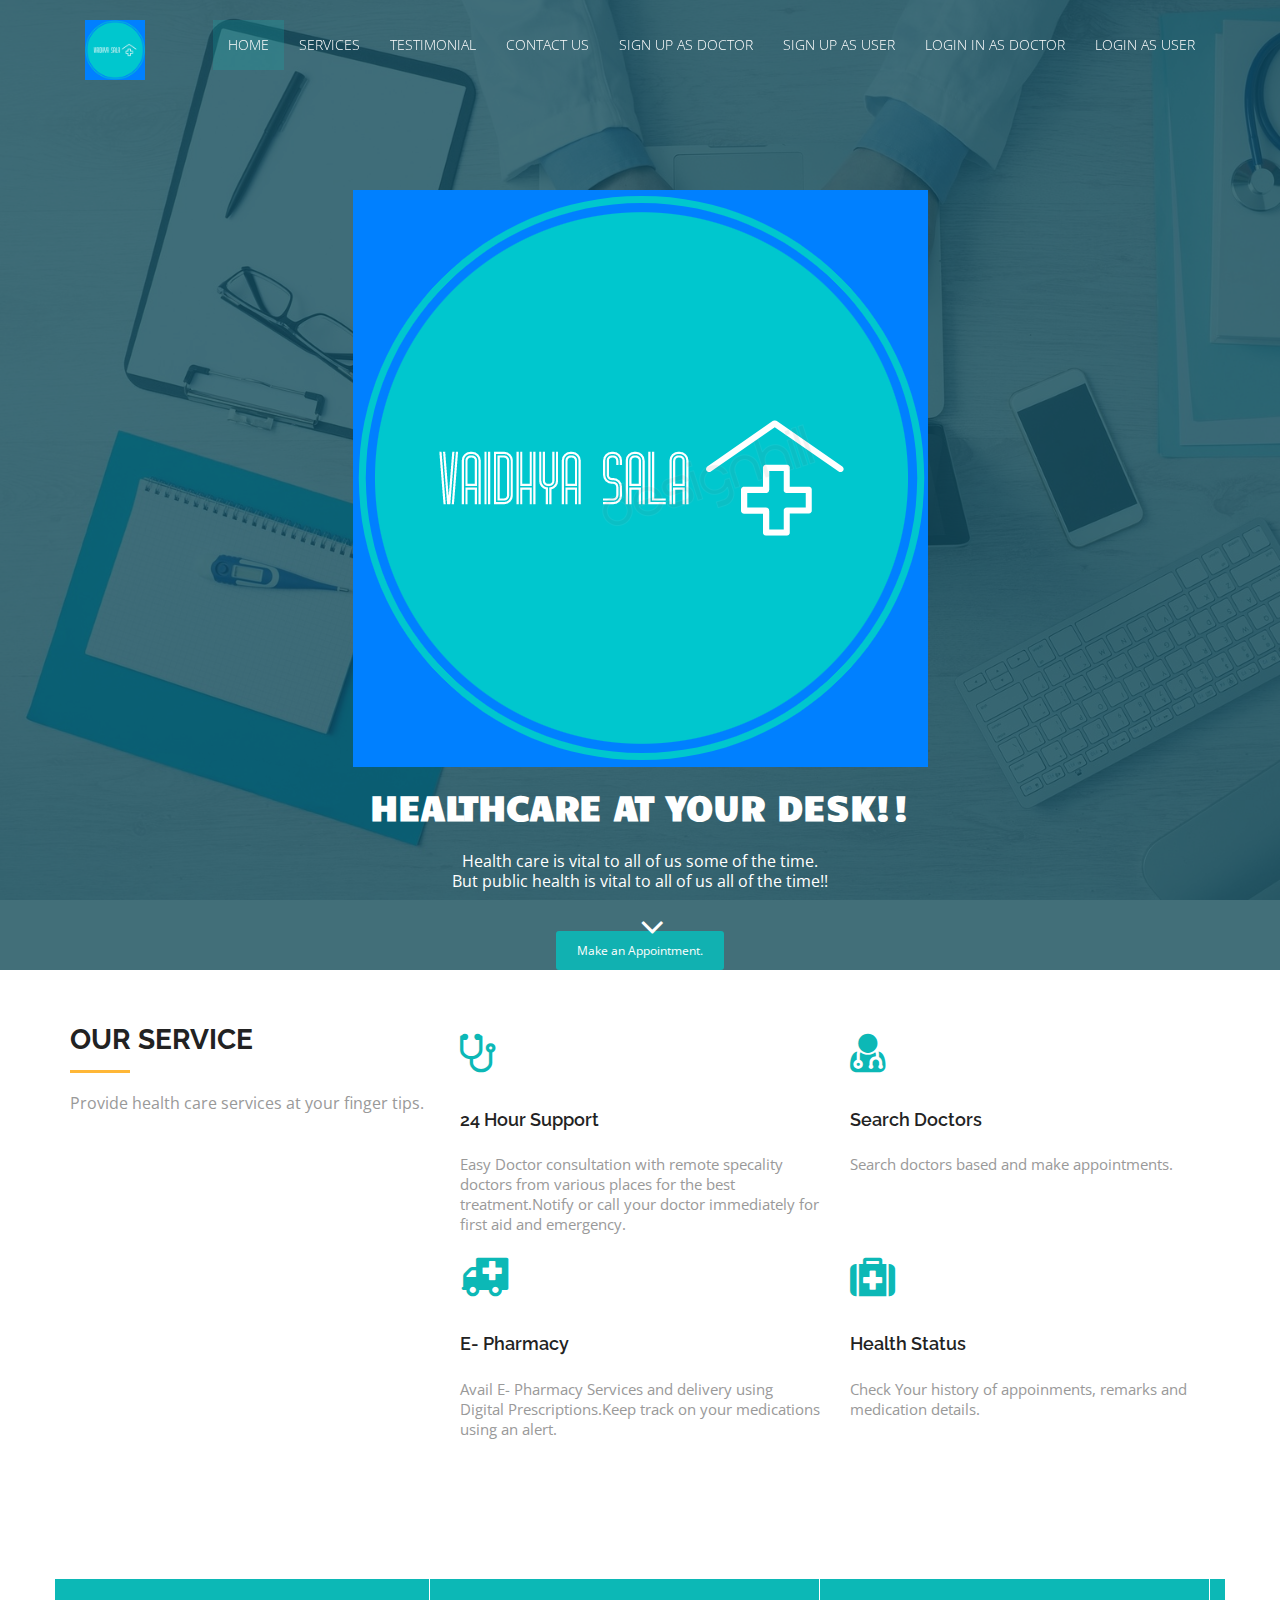
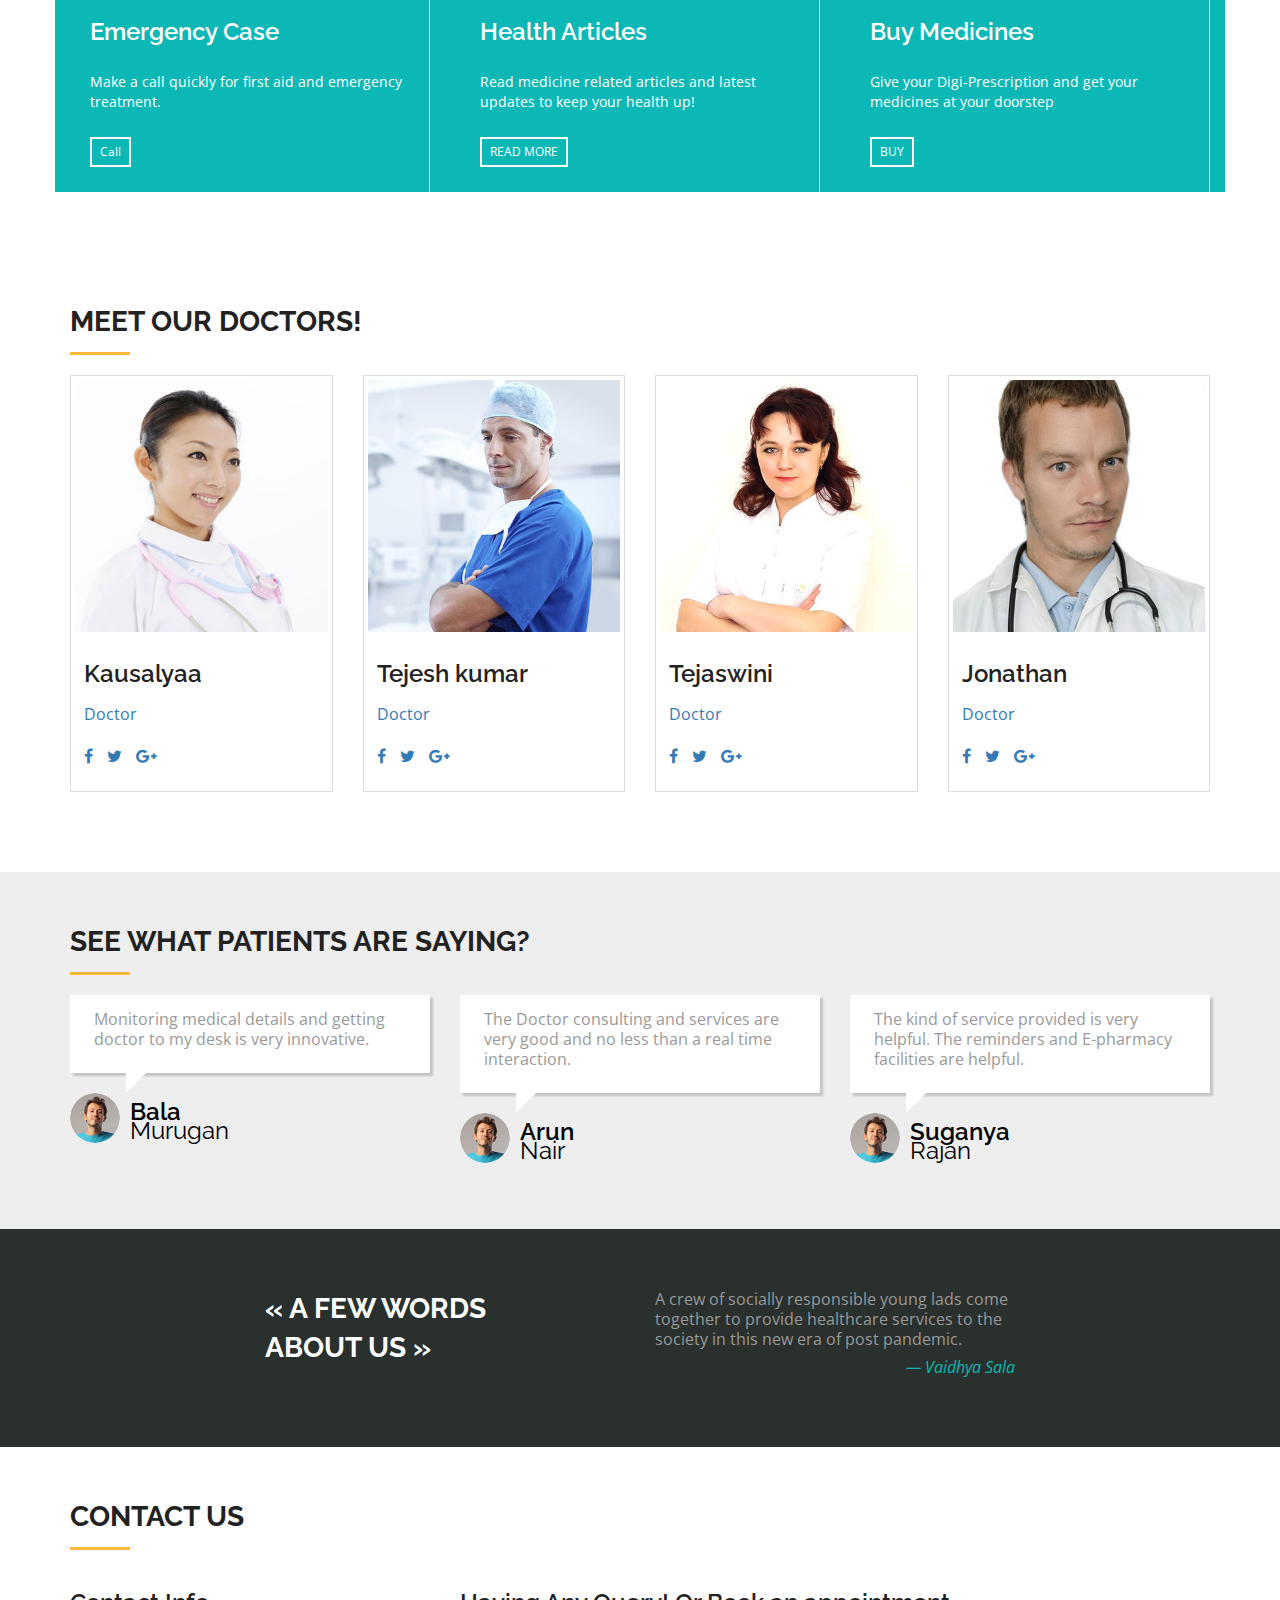
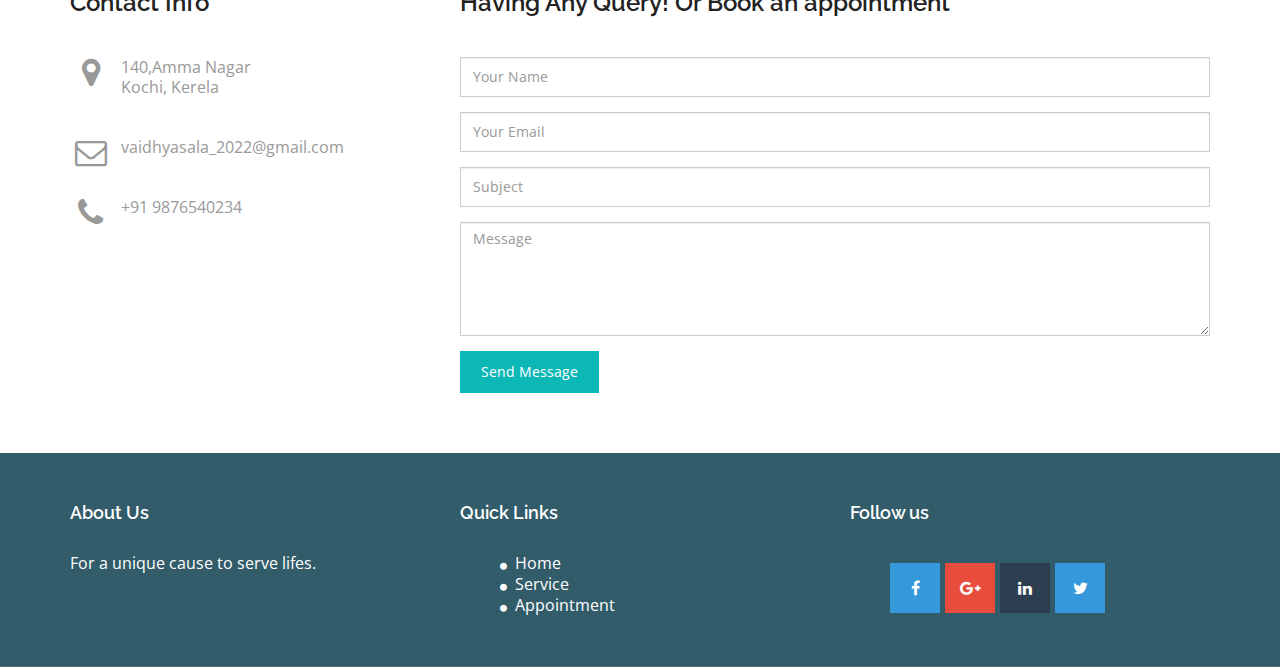
<file: h2/Medilab/Medilab/index.html>
<!DOCTYPE html>
<html lang="en">

<head>
  <meta charset="utf-8">
  <meta name="viewport" content="width=device-width, initial-scale=1">
  <title>E-Vidhya Sala</title>
  <meta name="description" content="Free Bootstrap Theme by BootstrapMade.com">
  <meta name="keywords" content="free website templates, free bootstrap themes, free template, free bootstrap, free website template">

  <link rel="stylesheet" type="text/css" href="https://fonts.googleapis.com/css?family=Open+Sans|Raleway|Candal">
  <link rel="stylesheet" type="text/css" href="css/font-awesome.min.css">
  <link rel="stylesheet" type="text/css" href="css/bootstrap.min.css">
  <link rel="stylesheet" type="text/css" href="css/style.css">
  <!-- =======================================================
    Theme Name: Medilab
    Theme URL: https://bootstrapmade.com/medilab-free-medical-bootstrap-theme/
    Author: BootstrapMade.com
    Author URL: https://bootstrapmade.com
  ======================================================= -->
</head>

<body id="myPage" data-spy="scroll" data-target=".navbar" data-offset="60">
  <!--banner-->
  <section id="banner" class="banner">
    <div class="bg-color">
      <nav class="navbar navbar-default navbar-fixed-top">
        <div class="container">
          <div class="col-md-12">
            <div class="navbar-header">
              <button type="button" class="navbar-toggle" data-toggle="collapse" data-target="#myNavbar">
				        <span class="icon-bar"></span>
				        <span class="icon-bar"></span>
				        <span class="icon-bar"></span>
				      </button>
              <a class="navbar-brand" href="#"><img src="img/logo.png" class="img-responsive" style="width: 140px; margin-top: -16px;"></a>
            </div>
            <div class="collapse navbar-collapse navbar-right" id="myNavbar">
              <ul class="nav navbar-nav">
                <li class="active"><a href="#banner">Home</a></li>
                <li class=""><a href="#service">Services</a></li>
                
                <li class=""><a href="#testimonial">Testimonial</a></li>
                <li class=""><a href="#contact">Contact US</a></li>
                <li class=""><a href="../../registrationdoctor.html">Sign Up as doctor</a></li>
                <li class=""><a href="../../registrationuser.html">Sign Up as user</a></li>
                <li class=""><a href="../../logindoctor.html">Login in as doctor</a></li>
                <li class=""><a href="../../loginuser.html">Login as user</a></li>
              </ul>
            </div>
          </div>
        </div>
      </nav>
      <div class="container">
        <div class="row">
          <div class="banner-info">
            <div class="banner-logo text-center">
              <img src="img/logo.png" class="img-responsive">
            </div>
            <div class="banner-text text-center">
              <h1 class="white">Healthcare at your desk!!</h1>
              <p>Health care is vital to all of us some of the time. <br>But public health is vital to all of us all of the time!!<br></p>
              <a href="#contact" class="btn btn-appoint">Make an Appointment.</a>
            </div>
            <div class="overlay-detail text-center">
              <a href="#service"><i class="fa fa-angle-down"></i></a>
            </div>
          </div>
        </div>
      </div>
    </div>
  </section>
  <!--/ banner-->
  <!--service-->
  <section id="service" class="section-padding">
    <div class="container">
      <div class="row">
        <div class="col-md-4 col-sm-4">
          <h2 class="ser-title">Our Service</h2>
          <hr class="botm-line">
          <p>Provide health care services at your finger tips.</p>
        </div>
        <div class="col-md-4 col-sm-4">
          <div class="service-info">
            <a href="Dharaneish Pages/chat-doctor.html">
            <div class="icon">
              <i class="fa fa-stethoscope"></i>
            </div>
            <div class="icon-info">
              <h4>24 Hour Support</h4> </a>
              <p>Easy Doctor consultation with remote specality doctors from various places for the best treatment.Notify or call your doctor immediately for first aid and emergency.</p>
            </div>
          </div>
          <div class="service-info">
            <a href="Dharaneish Pages/pharmacy.html">
            <div class="icon">
              <i class="fa fa-ambulance"></i>
            </div>
            <div class="icon-info">
              <h4>E- Pharmacy</h4></a>
              <p>Avail E- Pharmacy Services and delivery using Digital Prescriptions.Keep track on your medications using an alert.</p>
            </div>
          </div>
        </div>
        <div class="col-md-4 col-sm-4">
          <div class="service-info">
            <a href="Dharaneish Pages/doctor list.html">
            <div class="icon" style="text-decoration: none;">
              <i class="fa fa-user-md"></i>
            </div>
            <div class="icon-info">
              <h4>Search Doctors</h4></a>
              <p>Search doctors based and make appointments.</p>
            </div>
          
          </div><br><br><br>
          <div class="service-info">
            <a href="Dharaneish Pages/patient-profile.html">
            <div class="icon">
              <i class="fa fa-medkit"></i>
            </div>
            <div class="icon-info">
              <h4>Health Status</h4></a>
              <p>​Check Your history of appoinments, remarks and medication details.</p>
            </div>
          </div>
        </div>
      </div>
    </div>
  </section>
  <!--/ service-->
  <!--cta-->
  <section id="cta-1" class="section-padding">
    <div class="container">
      <div class="row">
        <div class="schedule-tab">
          <div class="col-md-4 col-sm-4 bor-left">
            <div class="mt-boxy-color"></div>
            <div class="medi-info">
              <h3>Emergency Case</h3>
              <p>Make a call quickly for first aid and emergency treatment.</p>
              <a href="https://www.mohfw.gov.in/" class="medi-info-btn">Call</a>
            </div>
          </div>
          <div class="col-md-4 col-sm-4">
            <div class="medi-info">
              <h3>Health Articles</h3>
              <p>Read medicine related articles and latest updates to keep your health up! </p>
              <a href="Dharaneish Pages/health-article.html" class="medi-info-btn">READ MORE</a>
            </div>
          </div>
          
          <div class="col-md-4 col-sm-4">
            <div class="medi-info">
              <h3>Buy Medicines</h3>
              <p>Give your Digi-Prescription and get your medicines at your doorstep </p>
              <a href="Dharaneish Pages/pharmacy.html" class="medi-info-btn">BUY</a>
            </div>
          </div>

          
      </div>
    </div>
  </section> 
  <!--cta-->
  
  <!--doctor team-->
  <section id="doctor-team" class="section-padding">
    <div class="container">
      <div class="row">
        <div class="col-md-12">
          <h2 class="ser-title">Meet Our Doctors!</h2>
          <hr class="botm-line">
        </div>
        <div class="col-md-3 col-sm-3 col-xs-6">
          <div class="thumbnail">
            <a href="Dharaneish Pages/doctor-profile.html">
            <img src="img/doctor1.jpg" alt="..." class="team-img">
            <div class="caption">
              <h3>Kausalyaa</h3>
              <p>Doctor</p>
              <ul class="list-inline">
                <li><a href="#"><i class="fa fa-facebook"></i></a></li>
                <li><a href="#"><i class="fa fa-twitter"></i></a></li>
                <li><a href="#"><i class="fa fa-google-plus"></i></a></li>
              </ul></a>
            </div>
          </div>
        </div>
        <div class="col-md-3 col-sm-3 col-xs-6">
          <div class="thumbnail">
            <a href="Dharaneish Pages/doctor-profile.html">
            <img src="img/doctor2.jpg" alt="..." class="team-img">
            <div class="caption">
              <h3>Tejesh kumar</h3>
              <p>Doctor</p>
              <ul class="list-inline">
                <li><a href="#"><i class="fa fa-facebook"></i></a></li>
                <li><a href="#"><i class="fa fa-twitter"></i></a></li>
                <li><a href="#"><i class="fa fa-google-plus"></i></a></li>
              </ul></a>
            </div>
          </div>
        </div>
        <div class="col-md-3 col-sm-3 col-xs-6">
          <div class="thumbnail">
            <a href="Dharaneish Pages/doctor-profile.html">
            <img src="img/doctor3.jpg" alt="..." class="team-img">
            <div class="caption">
              <h3>Tejaswini</h3>
              <p>Doctor</p>
              <ul class="list-inline">
                <li><a href="#"><i class="fa fa-facebook"></i></a></li>
                <li><a href="#"><i class="fa fa-twitter"></i></a></li>
                <li><a href="#"><i class="fa fa-google-plus"></i></a></li>
              </ul></a>
            </div>
          </div>
        </div>
        <div class="col-md-3 col-sm-3 col-xs-6">
          <div class="thumbnail">
            <a href="Dharaneish Pages/doctor-profile.html">
            <img src="img/doctor4.jpg" alt="..." class="team-img">
            <div class="caption">
              <h3>Jonathan</h3>
              <p>Doctor</p>
              <ul class="list-inline">
                <li><a href="#"><i class="fa fa-facebook"></i></a></li>
                <li><a href="#"><i class="fa fa-twitter"></i></a></li>
                <li><a href="#"><i class="fa fa-google-plus"></i></a></li>
              </ul></a>
            </div>
          </div>
        </div>
      </div>
    </div>
  </section>
  <!--/ doctor team-->
  <!--testimonial-->
  <section id="testimonial" class="section-padding">
    <div class="container">
      <div class="row">
        <div class="col-md-12">
          <h2 class="ser-title">see what patients are saying?</h2>
          <hr class="botm-line">
        </div>
        <div class="col-md-4 col-sm-4">
          <div class="testi-details">
            <!-- Paragraph -->
            <p>Monitoring medical details and getting doctor to my desk is very innovative.</p>
          </div>
          <div class="testi-info">
            <!-- User Image -->
            <a href="#"><img src="img/thumb.png" alt="" class="img-responsive"></a>
            <!-- User Name -->
            <h3>Bala<span>Murugan</span></h3>
          </div>
        </div>
        <div class="col-md-4 col-sm-4">
          <div class="testi-details">
            <!-- Paragraph -->
            <p>The Doctor consulting and services are very good and no less than a real time interaction.</p>
          </div>
          <div class="testi-info">
            <!-- User Image -->
            <a href="#"><img src="img/thumb.png" alt="" class="img-responsive"></a>
            <!-- User Name -->
            <h3>Arun<span>Nair</span></h3>
          </div>
        </div>
        <div class="col-md-4 col-sm-4">
          <div class="testi-details">
            <!-- Paragraph -->
            <p>The kind of service provided is very helpful. The reminders and E-pharmacy facilities are helpful. </p>
          </div>
          <div class="testi-info">
            <!-- User Image -->
            <a href="#"><img src="img/thumb.png" alt="" class="img-responsive"></a>
            <!-- User Name -->
            <h3>Suganya<span>Rajan</span></h3>
          </div>
        </div>
      </div>
    </div>
  </section>
  <!--/ testimonial-->
  <!--cta 2-->
  <section id="cta-2" class="section-padding">
    <div class="container">
      <div class=" row">
        <div class="col-md-2"></div>
        <div class="text-right-md col-md-4 col-sm-4">
          <h2 class="section-title white lg-line">« A few words<br> about us »</h2>
        </div>
        <div class="col-md-4 col-sm-5">
          A crew of socially responsible young lads come together to provide healthcare services to the society in this new era of post pandemic.
          <p class="text-right text-primary"><i>— Vaidhya Sala</i></p>
        </div>
        <div class="col-md-2"></div>
      </div>
    </div>
  </section>
  <!--cta-->
  <!--contact-->
  <section id="contact" class="section-padding">
    <div class="container">
      <div class="row">
        <div class="col-md-12">
          <h2 class="ser-title">Contact us</h2>
          <hr class="botm-line">
        </div>
        <div class="col-md-4 col-sm-4">
          <h3>Contact Info</h3>
          <div class="space"></div>
          <p><i class="fa fa-map-marker fa-fw pull-left fa-2x"></i>140,Amma Nagar<br> Kochi, Kerela</p>
          <div class="space"></div>
          <p><i class="fa fa-envelope-o fa-fw pull-left fa-2x"></i>vaidhyasala_2022@gmail.com</p>
          <div class="space"></div>
          <p><i class="fa fa-phone fa-fw pull-left fa-2x"></i>+91 9876540234</p>
        </div>
        <div class="col-md-8 col-sm-8 marb20">
          <div class="contact-info">
            <h3 class="cnt-ttl">Having Any Query! Or Book an appointment</h3>
            <div class="space"></div>
            <div id="sendmessage">Your message has been sent. Thank you!</div>
            <div id="errormessage"></div>
            <form action="" method="post" role="form" class="contactForm">
              <div class="form-group">
                <input type="text" name="name" class="form-control br-radius-zero" id="name" placeholder="Your Name" data-rule="minlen:4" data-msg="Please enter at least 4 chars" />
                <div class="validation"></div>
              </div>
              <div class="form-group">
                <input type="email" class="form-control br-radius-zero" name="email" id="email" placeholder="Your Email" data-rule="email" data-msg="Please enter a valid email" />
                <div class="validation"></div>
              </div>
              <div class="form-group">
                <input type="text" class="form-control br-radius-zero" name="subject" id="subject" placeholder="Subject" data-rule="minlen:4" data-msg="Please enter at least 8 chars of subject" />
                <div class="validation"></div>
              </div>
              <div class="form-group">
                <textarea class="form-control br-radius-zero" name="message" rows="5" data-rule="required" data-msg="Please write something for us" placeholder="Message"></textarea>
                <div class="validation"></div>
              </div>

              <div class="form-action">
                <button type="submit" class="btn btn-form">Send Message</button>
              </div>
            </form>
          </div>
        </div>
      </div>
    </div>
  </section>
  <!--/ contact-->
  <!--footer-->
  <footer id="footer">
    <div class="top-footer">
      <div class="container">
        <div class="row">
          <div class="col-md-4 col-sm-4 marb20">
            <div class="ftr-tle">
              <h4 class="white no-padding">About Us</h4>
            </div>
            <div class="info-sec">
              <p>For a unique cause to serve lifes.</p>
            </div>
          </div>
          <div class="col-md-4 col-sm-4 marb20">
            <div class="ftr-tle">
              <h4 class="white no-padding">Quick Links</h4>
            </div>
            <div class="info-sec">
              <ul class="quick-info">
                <li><a href="index.html"><i class="fa fa-circle"></i>Home</a></li>
                <li><a href="#service"><i class="fa fa-circle"></i>Service</a></li>
                <li><a href="#contact"><i class="fa fa-circle"></i>Appointment</a></li>
              </ul>
            </div>
          </div>
          <div class="col-md-4 col-sm-4 marb20">
            <div class="ftr-tle">
              <h4 class="white no-padding">Follow us</h4>
            </div>
            <div class="info-sec">
              <ul class="social-icon">
                <li class="bglight-blue"><i class="fa fa-facebook"></i></li>
                <li class="bgred"><i class="fa fa-google-plus"></i></li>
                <li class="bgdark-blue"><i class="fa fa-linkedin"></i></li>
                <li class="bglight-blue"><i class="fa fa-twitter"></i></li>
              </ul>
            </div>
          </div>
        </div>
      </div>
    </div>
    

  <script src="js/jquery.min.js"></script>
  <script src="js/jquery.easing.min.js"></script>
  <script src="js/bootstrap.min.js"></script>
  <script src="js/custom.js"></script>
  <script src="contactform/contactform.js"></script>

</body>

</html>
</file>
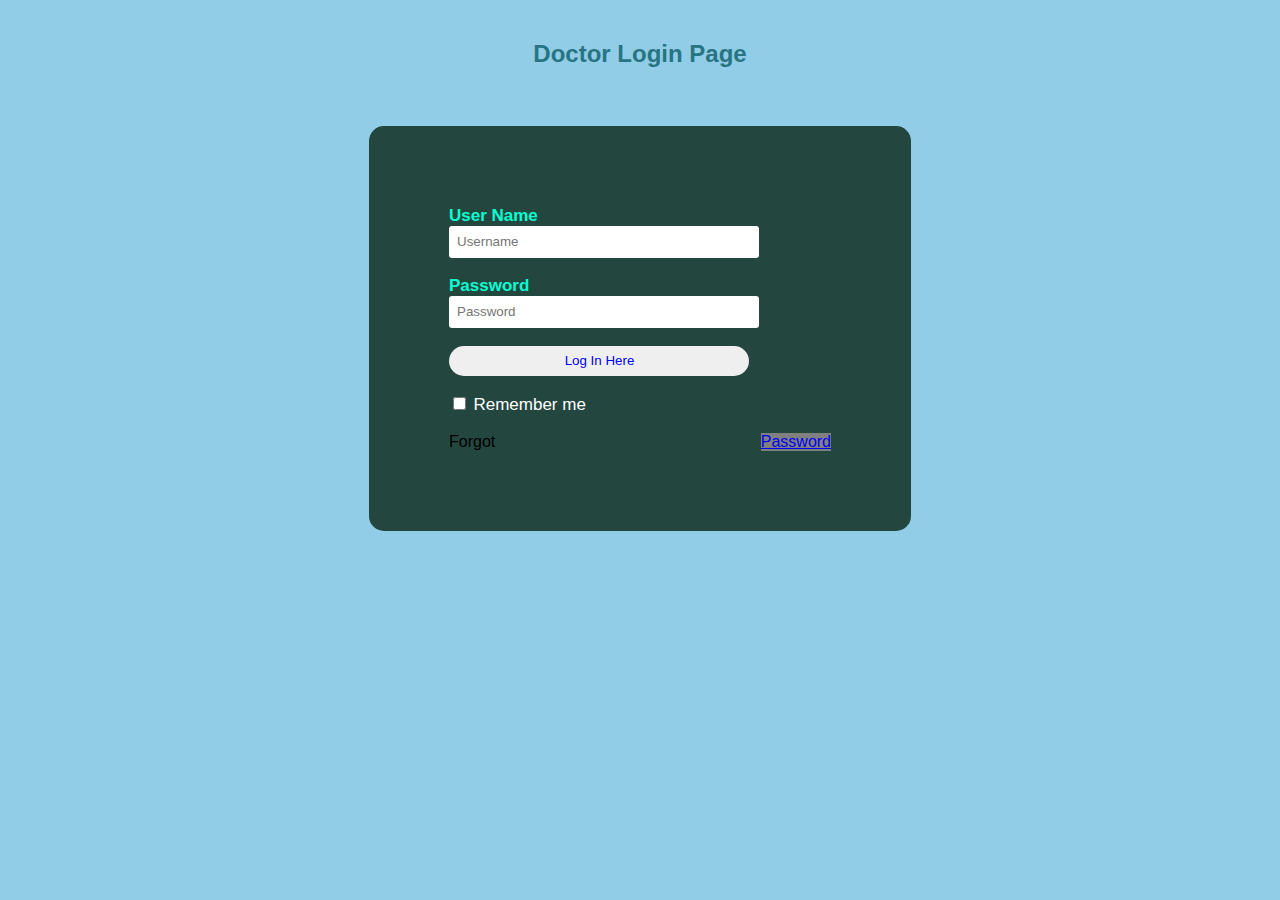
<file: h2/logindoctor.html>
<!DOCTYPE html>    
    <html>    
    <head>    
        <title>Login Form</title>    
        <style>
            body  
{  
    margin: 0;  
    padding: 0;  
    background-color:#6abadeba;  
    font-family: 'Arial';  
}  
.login{  
        width: 382px;  
        overflow: hidden;  
        margin: auto;  
        margin: 20 0 0 450px;  
        padding: 80px;  
        background: #23463f;  
        border-radius: 15px ;  
          
}  
h2{  
    text-align: center;  
    color: #277582;  
    padding: 20px;  
}  
label{  
    color: #08ffd1;  
    font-size: 17px;  
}  
#Uname{  
    width: 300px;  
    height: 30px;  
    border: none;  
    border-radius: 3px;  
    padding-left: 8px;  
}  
#Pass{  
    width: 300px;  
    height: 30px;  
    border: none;  
    border-radius: 3px;  
    padding-left: 8px;  
      
}  
#log{  
    width: 300px;  
    height: 30px;  
    border: none;  
    border-radius: 17px;  
    padding-left: 7px;  
    color: blue;  
  
  
}  
span{  
    color: white;  
    font-size: 17px;  
}  
a{  
    float: right;  
    background-color: grey;  
} 
        </style>
    </head>    
    <body>    
        <h2> Doctor Login Page</h2><br>    
        <div class="login">    
        <form id="login" method="post" action="four.php">    
            <label><b>User Name     
            </b>    
            </label>    
            <input type="text" name="a" id="Uname" placeholder="Username">    
            <br><br>    
            <label><b>Password     
            </b>    
            </label>    
            <input type="Password" name="b" id="Pass" placeholder="Password">    
            <br><br>    
            <input type="submit" name="log" id="log" value="Log In Here">       
            <br><br>    
            <input type="checkbox" id="check">    
            <span>Remember me</span>    
            <br><br>    
            Forgot <a href="#">Password</a>    
        </form>     
    </div>    
    </body>    
    </html>
</file>
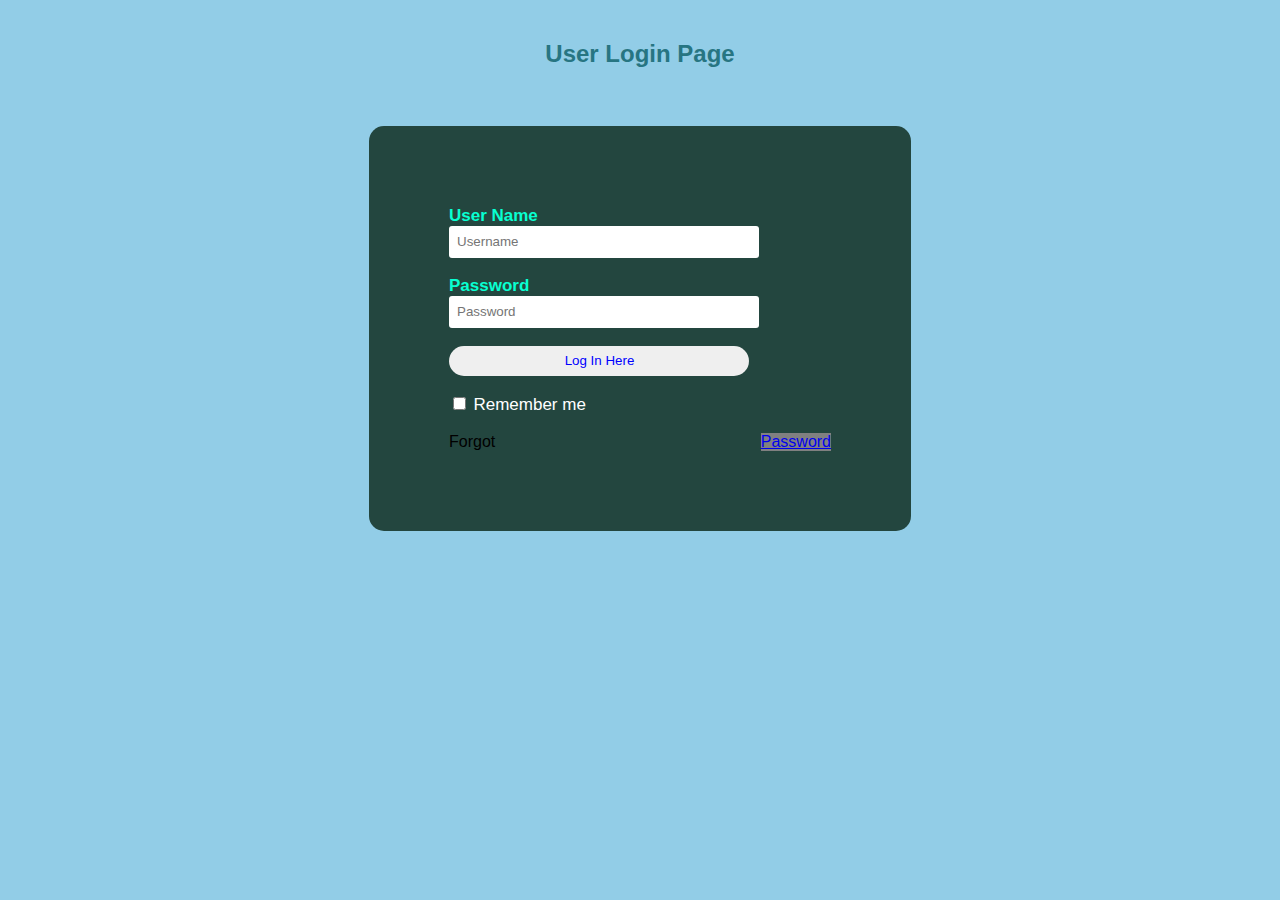
<file: h2/loginuser.html>
<!DOCTYPE html>    
    <html>    
    <head>    
        <title>Login Form</title>    
        <style>
            body  
{  
    margin: 0;  
    padding: 0;  
    background-color:#6abadeba;  
    font-family: 'Arial';  
}  
.login{  
        width: 382px;  
        overflow: hidden;  
        margin: auto;  
        margin: 20 0 0 450px;  
        padding: 80px;  
        background: #23463f;  
        border-radius: 15px ;  
          
}  
h2{  
    text-align: center;  
    color: #277582;  
    padding: 20px;  
}  
label{  
    color: #08ffd1;  
    font-size: 17px;  
}  
#Uname{  
    width: 300px;  
    height: 30px;  
    border: none;  
    border-radius: 3px;  
    padding-left: 8px;  
}  
#Pass{  
    width: 300px;  
    height: 30px;  
    border: none;  
    border-radius: 3px;  
    padding-left: 8px;  
      
}  
#log{  
    width: 300px;  
    height: 30px;  
    border: none;  
    border-radius: 17px;  
    padding-left: 7px;  
    color: blue;  
  
  
}  
span{  
    color: white;  
    font-size: 17px;  
}  
a{  
    float: right;  
    background-color: grey;  
} 
        </style>
    </head>    
    <body>    
        <h2> User Login Page</h2><br>    
        <div class="login">    
        <form id="login" method="post" action="five.php">    
            <label><b>User Name     
            </b>    
            </label>    
            <input type="text" name="a" id="Uname" placeholder="Username">    
            <br><br>    
            <label><b>Password     
            </b>    
            </label>    
            <input type="Password" name="b" id="Pass" placeholder="Password">    
            <br><br>    
            <input type="submit" name="log" id="log" value="Log In Here">       
            <br><br>    
            <input type="checkbox" id="check">    
            <span>Remember me</span>    
            <br><br>    
            Forgot <a href="#">Password</a>    
        </form>     
    </div>    
    </body>    
    </html>
</file>
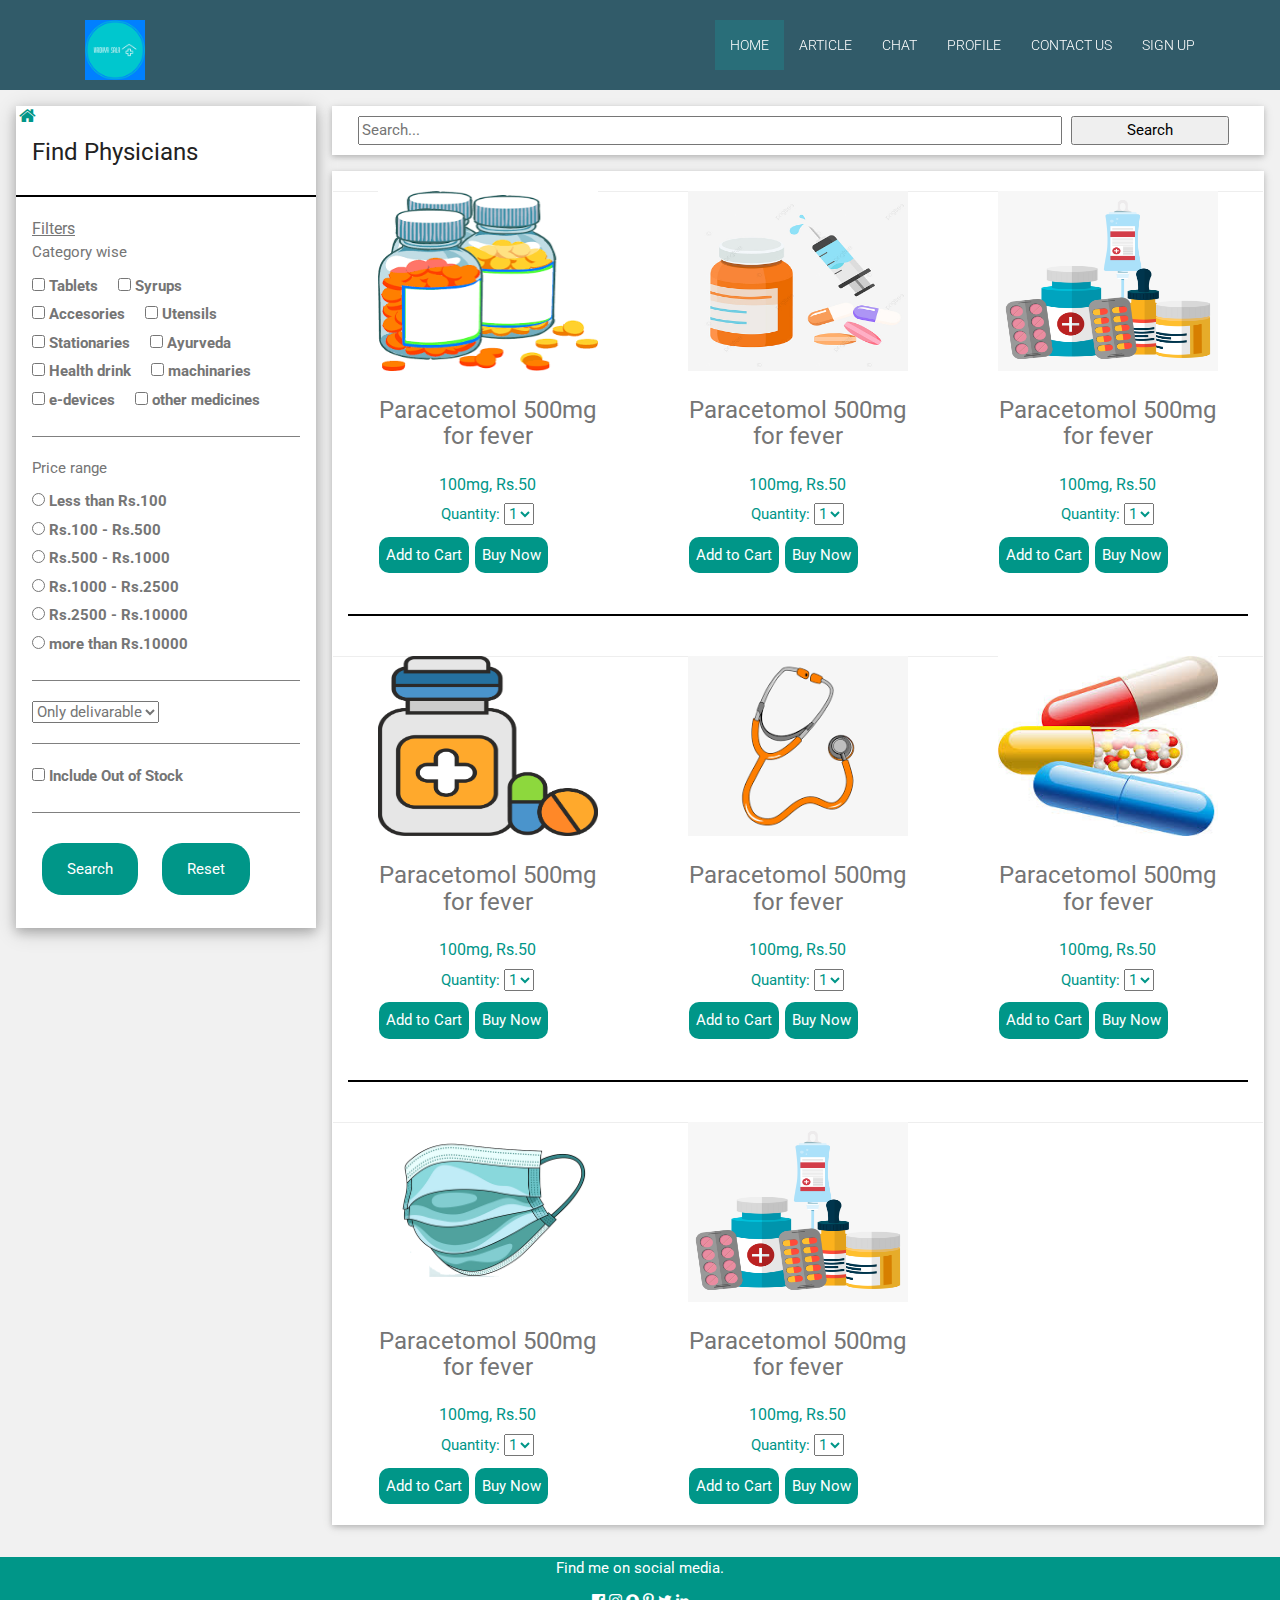
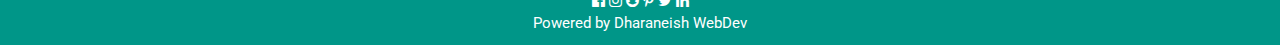
<file: h2/Medilab/Medilab/Dharaneish Pages/pharmacy.html>
<!DOCTYPE html>
<html>
<head>
<title> Patient Profile</title>
<meta charset="UTF-8">
<meta name="viewport" content="width=device-width, initial-scale=1">

<link rel="stylesheet" type="text/css" href="https://fonts.googleapis.com/css?family=Open+Sans|Raleway|Candal">
<link rel="stylesheet" type="text/css" href="css/font-awesome.min.css">
<link rel="stylesheet" type="text/css" href="css/bootstrap.min.css">
<link rel="stylesheet" type="text/css" href="css/style.css">

<link rel="stylesheet" href="https://www.w3schools.com/w3css/4/w3.css">
<link rel='stylesheet' href='https://fonts.googleapis.com/css?family=Roboto'>
<link rel="stylesheet" href="https://cdnjs.cloudflare.com/ajax/libs/font-awesome/4.7.0/css/font-awesome.min.css">

<style>
.button {
  border: none;
  margin: 10px;
  border-radius: 20px;
  color: white;
  padding: 15px 25px;
  text-align: center;
  text-decoration: none;
  display: inline-block;
}

.buttonP {
  border: none;
  margin: 1px;
  border-radius: 10px;
  color: white;
  padding: 7px 7px;
  text-align: center;
  align-self:center;
  text-decoration: none;
  display: inline-block;
  float:none;
}


.column
{
  float: left;
  width: 33.33%;
  padding: 5px;
}
      
.row::after 
{
  content: "";
  clear: both;
  display: table;
}

img
{
height: 180px;
width: 60px;
}

img:hover
{
  opacity: 75%;
}
html,body,h1,h2,h3,h4,h5,h6 {font-family: "Roboto", sans-serif}
</style>
</head>
<body class="w3-light-grey">
  <header>
    <section  >
      <div >
        <nav class="navbar navbar-default navbar-fixed-top">
          <div class="container">
            <div class="col-md-12">
              <div class="navbar-header">
                <button type="button" class="navbar-toggle" data-toggle="collapse" data-target="#myNavbar">
                  <span class="icon-bar"></span>
                  <span class="icon-bar"></span>
                  <span class="icon-bar"></span>
                </button>
                <a class="navbar-brand" href="#"><img src="img/logo.png" class="img-responsive" style="width: 140px; margin-top: -16px;"></a>
              </div>
              <div class="collapse navbar-collapse navbar-right" id="myNavbar">
                <ul class="nav navbar-nav">
                  <li class="active"><a href="../index.html">Home</a></li>
                  <li class=""><a href="medicine-details.html">Article</a></li>
                  <li class=""><a href="chat-doctor.html">Chat</a></li>
                  <li class=""><a href="patient-profile.html">Profile</a></li>
                  <li class=""><a href="../index.html">Contact US</a></li>
                  <li class=""><a href="../../../registrationuser.html">Sign Up</a></li>
                </ul>
              </div>
            </div>
          </div>
        </nav>
      </div>
    </section>
  </header> 
<!-- Page Container -->
<br> <br> <br> <br> 
<!-- Page Container -->
<div class="w3-content w3-margin-top" style="max-width:1400px;">

  <!-- The Grid -->
  <div class="w3-row-padding">
  
    <!-- Left Column -->
    <div class="w3-third" style="width: 25%;">
    
      <div class="w3-white w3-text-grey w3-card-4">
        <div class="w3-display-container">
        <a href="medicine-details.html"> <span style="border: 10px;"><i class="fa fa-home fa-fw w3-margin-right w3-large w3-text-teal"></i> </span> </a>
          
          <div class=" w3-container w3-text-black">
          <h3>Find Physicians</h3>
          </div> <hr style="height:2px;border-width:0;color:black;background-color:black">
          &nbsp; &nbsp; <u style="font-size: medium;">  Filters </u>
        </div>
        
        <div class="w3-container">
          <p>Category wise</p>
          <form action="/action_page.php">
            <input type="checkbox" id="tablet" name="tablet" value="tabet">
            <label for="tablet"> Tablets</label> &nbsp; &nbsp;
            <input type="checkbox" id="syrup" name="syrup" value="syrup">
            <label for="syrup"> Syrups </label><br>
            <input type="checkbox" id="Accesories" name="Accesories" value="Accesories">
            <label for="Accesories"> Accesories </label> &nbsp; &nbsp;
            <input type="checkbox" id="Utensils" name="Utensils" value="Utensils">
            <label for="Utensils"> Utensils </label><br>
            <input type="checkbox" id="Stationaries" name="Stationaries" value="Stationaries">
            <label for="Stationaries"> Stationaries </label> &nbsp; &nbsp;
            <input type="checkbox" id="Ayurveda" name="Ayurveda" value="Ayurveda">
            <label for="Ayurveda"> Ayurveda</label><br>
            <input type="checkbox" id="health" name="health" value="health">
            <label for="health"> Health drink </label>  &nbsp; &nbsp;
            <input type="checkbox" id="machinaries" name="machinaries" value="machinaries">
            <label for="machinaries"> machinaries</label><br>
            <input type="checkbox" id="devices" name="devices" value="devices">
            <label for="devices"> e-devices</label>  &nbsp; &nbsp;
            <input type="checkbox" id="other" name="other" value="other">
            <label for="other"> other medicines </label><br>
          </form>
          <hr style="height:0.5px;border-width:0;color:gray;background-color:gray">
          
          <form action="/action_page.php">
            <p>Price range</p>
           <input type="radio" id="lessthan100" name="experience" value="lessthan100">
           <label for="lessthan5">Less than Rs.100</label><br>
           <input type="radio" id="5to10" name="experience" value="5to10">
           <label for="5to10"> Rs.100 - Rs.500 </label><br>
           <input type="radio" id="10to15" name="experience" value="10to15">
           <label for="10to15"> Rs.500 - Rs.1000 </label> <br>
           <input type="radio" id="15to20" name="experience" value="15to20">
           <label for="15to20"> Rs.1000 - Rs.2500 </label><br>
           <input type="radio" id="20to25" name="experience" value="20to25">
           <label for="20to25"> Rs.2500 - Rs.10000 </label> <br>
           <input type="radio" id="morethan25" name="experience" value="morethan25">
           <label for="morethan25"> more than Rs.10000 </label><br>
          </form>  

          <hr style="height:0.5px;border-width:0;color:gray;background-color:gray">
  <select id="available">
  <option value="volvo" selected>Only delivarable</option>
  <option value="saab"> Show all</option>
</select>
<hr style="height:0.5px;border-width:0;color:gray;background-color:gray">
<form action="/action_page.php">
  <input type="checkbox" id="ofs" name="ofs" value="ofs">
  <label for="ofs"> Include Out of Stock</label>
  </form>
<hr style="height:0.5px;border-width:0;color:gray;background-color:gray">

          <div> <a href="dharaneishvc.blogspot.com" class="button w3-round-xlarge w3-teal"> Search </a>  <a href="dharaneishvc.blogspot.com" class="button w3-round-xlarge w3-teal"> Reset </a> </div>
          <br>
        </div>
      </div><br>

    <!-- End Left Column -->
    </div>

    <!-- Right Column -->
    <div class="w3-twothird" style="width: 75%;">


      <div class="w3-container w3-card w3-white w3-margin-bottom">
        <form action="/action_page.php" style="margin: 10px;">
          <input type="text" placeholder="Search... " style="width: 80%; margin-right: 5px;" name="search">
          <button type="submit" style="width: 18%;">Search</button>
        </form>
        </div>
        <div class="w3-container w3-card w3-white w3-margin-bottom">

       
      <div class="row">
        <div class="column">
          <figure>
            <a href="medicine-details.html">
            <img src="med1.png" alt="Snow" style="width:100%"></a>
            <figcaption> 
              <h3 class="w3-text-grey w3-padding-16" style="text-align: center;">Paracetomol 500mg for fever</h3>
              <h6 class="w3-text-teal" style="text-align: center;"> 100mg, Rs.50 </h6>
              
                <p class="w3-text-teal" style="text-align: center;">
                 Quantity:
              <select id="available">
                <option value="1" selected>1</option>
                <option value="2">2</option>
                <option value="3">3</option>
                <option value="4">4</option>
              </select>
              </p>
              
              <div> <a href="medicine-details.html" class="buttonP w3-round-xlarge w3-teal"> Add to Cart </a>  <a href="dharaneishvc.blogspot.com" class="buttonP w3-round-xlarge w3-teal"> Buy Now </a> </div>
            </figcaption>
          </figure>  
        </div>
        <div class="column">
          <figure>
            <a href="medicine-details.html">
            <img src="med2.jpg" alt="Snow" style="width:100%"></a>
            <figcaption> 
              <h3 class="w3-text-grey w3-padding-16" style="text-align: center;">Paracetomol 500mg for fever</h3>
              <h6 class="w3-text-teal" style="text-align: center;"> 100mg, Rs.50 </h6>
              
                <p class="w3-text-teal" style="text-align: center;">
                 Quantity:
              <select id="available">
                <option value="1" selected>1</option>
                <option value="2">2</option>
                <option value="3">3</option>
                <option value="4">4</option>
              </select>
              </p>
              
              <div> <a href="medicine-details.html" class="buttonP w3-round-xlarge w3-teal"> Add to Cart </a>  <a href="dharaneishvc.blogspot.com" class="buttonP w3-round-xlarge w3-teal"> Buy Now </a> </div>
            </figcaption>
          </figure>  
        </div>
        <div class="column">
          <figure>
            <a href="medicine-details.html">
            <img src="med3.png" alt="Snow" style="width:100%"></a>
            <figcaption> 
              <h3 class="w3-text-grey w3-padding-16" style="text-align: center;">Paracetomol 500mg for fever</h3>
              <h6 class="w3-text-teal" style="text-align: center;"> 100mg, Rs.50 </h6>
              
                <p class="w3-text-teal" style="text-align: center;">
                 Quantity:
              <select id="available">
                <option value="1" selected>1</option>
                <option value="2">2</option>
                <option value="3">3</option>
                <option value="4">4</option>
              </select>
              </p>
              
              <div> <a href="medicine-details.html" class="buttonP w3-round-xlarge w3-teal"> Add to Cart </a>  <a href="dharaneishvc.blogspot.com" class="buttonP w3-round-xlarge w3-teal"> Buy Now </a> </div>
            </figcaption>
          </figure>  
        </div>
        <hr>
      </div>
      <hr style="height:2px;border-width:0;color:black;background-color:black">
      <div class="row">
        <div class="column">
          <figure>
            <a href="medicine-details.htmls">
            <img src="med4.png" alt="Snow" style="width:100%"></a>
            <figcaption> 
              <h3 class="w3-text-grey w3-padding-16" style="text-align: center;">Paracetomol 500mg for fever</h3>
              <h6 class="w3-text-teal" style="text-align: center;"> 100mg, Rs.50 </h6>
              
                <p class="w3-text-teal" style="text-align: center;">
                 Quantity:
              <select id="available">
                <option value="1" selected>1</option>
                <option value="2">2</option>
                <option value="3">3</option>
                <option value="4">4</option>
              </select>
              </p>
              
              <div> <a href="medicine-details.html" class="buttonP w3-round-xlarge w3-teal"> Add to Cart </a>  <a href="dharaneishvc.blogspot.com" class="buttonP w3-round-xlarge w3-teal"> Buy Now </a> </div>
            </figcaption>
          </figure>  
        </div>
        <div class="column">
          <figure>
            <a href="medicine-details.html">
            <img src="med5.png" alt="Snow" style="width:100%"></a>
            <figcaption> 
              <h3 class="w3-text-grey w3-padding-16" style="text-align: center;">Paracetomol 500mg for fever</h3>
              <h6 class="w3-text-teal" style="text-align: center;"> 100mg, Rs.50 </h6>
              
                <p class="w3-text-teal" style="text-align: center;">
                 Quantity:
              <select id="available">
                <option value="1" selected>1</option>
                <option value="2">2</option>
                <option value="3">3</option>
                <option value="4">4</option>
              </select>
              </p>
              
              <div> <a href="medicine-details.html" class="buttonP w3-round-xlarge w3-teal"> Add to Cart </a>  <a href="dharaneishvc.blogspot.com" class="buttonP w3-round-xlarge w3-teal"> Buy Now </a> </div>
            </figcaption>
          </figure>  
        </div>
        <div class="column">
          <figure>
            <a href="medicine-details.html">
            <img src="med6.jpg" alt="Snow" style="width:100%"></a>
            <figcaption> 
              <h3 class="w3-text-grey w3-padding-16" style="text-align: center;">Paracetomol 500mg for fever</h3>
              <h6 class="w3-text-teal" style="text-align: center;"> 100mg, Rs.50 </h6>
              
                <p class="w3-text-teal" style="text-align: center;">
                 Quantity:
              <select id="available">
                <option value="1" selected>1</option>
                <option value="2">2</option>
                <option value="3">3</option>
                <option value="4">4</option>
              </select>
              </p>
              
              <div> <a href="medicine-details.html" class="buttonP w3-round-xlarge w3-teal"> Add to Cart </a>  <a href="medicine-details.html" class="buttonP w3-round-xlarge w3-teal"> Buy Now </a> </div>
            </figcaption>
          </figure>  
        </div>
        <hr>
      </div>
      <hr style="height:2px;border-width:0;color:black;background-color:black">
      <div class="row">
        <div class="column">
          <figure>
            <a href="medicine-details.html">
            <img src="med7.png" alt="Snow" style="width:100%"></a>
            <figcaption> 
              <h3 class="w3-text-grey w3-padding-16" style="text-align: center;">Paracetomol 500mg for fever</h3>
              <h6 class="w3-text-teal" style="text-align: center;"> 100mg, Rs.50 </h6>
              
                <p class="w3-text-teal" style="text-align: center;">
                 Quantity:
              <select id="available">
                <option value="1" selected>1</option>
                <option value="2">2</option>
                <option value="3">3</option>
                <option value="4">4</option>
              </select>
              </p>
              
              <div> <a href="medicine-details.html" class="buttonP w3-round-xlarge w3-teal"> Add to Cart </a>  <a href="dharaneishvc.blogspot.com" class="buttonP w3-round-xlarge w3-teal"> Buy Now </a> </div>
            </figcaption>
          </figure>  
        </div>
        <div class="column">
          <figure>
            <a href="medicine-details.html">
            <img src="med3.png" alt="Snow" style="width:100%"></a>
            <figcaption> 
              <h3 class="w3-text-grey w3-padding-16" style="text-align: center;">Paracetomol 500mg for fever</h3>
              <h6 class="w3-text-teal" style="text-align: center;"> 100mg, Rs.50 </h6>
              
                <p class="w3-text-teal" style="text-align: center;">
                 Quantity:
              <select id="available">
                <option value="1" selected>1</option>
                <option value="2">2</option>
                <option value="3">3</option>
                <option value="4">4</option>
              </select>
              </p>
              
              <div> <a href="medicine-details.html" class="buttonP w3-round-xlarge w3-teal"> Add to Cart </a>  <a href="medicine-details.html" class="buttonP w3-round-xlarge w3-teal"> Buy Now </a> </div>
            </figcaption>
          </figure>  
        </div>
        <div class="column">
          
        </div>
        <hr>
      </div>
     
      </div>
    
     

    <!-- End Right Column -->
    </div>
    
  <!-- End Grid -->
  </div>
  
  <!-- End Page Container -->
</div>

<footer class="w3-container w3-teal w3-center w3-margin-top">
  <p>Find me on social media.</p>
  <i class="fa fa-facebook-official w3-hover-opacity"></i>
  <i class="fa fa-instagram w3-hover-opacity"></i>
  <i class="fa fa-snapchat w3-hover-opacity"></i>
  <i class="fa fa-pinterest-p w3-hover-opacity"></i>
  <i class="fa fa-twitter w3-hover-opacity"></i>
  <i class="fa fa-linkedin w3-hover-opacity"></i>
  <p>Powered by <a href="https://dharaneishvc.blogspot.com" target="_blank">Dharaneish WebDev</a></p>
</footer>

</body>
</html>
</file>
<file: h2/Medilab/Medilab/css/style.css>
/*
    Theme Name: Medilab
    Theme URL: https://bootstrapmade.com/medilab-free-medical-bootstrap-theme/
    Author: BootstrapMade.com
    Author URL: https://bootstrapmade.com
*/

body {
	font-family: 'Open Sans', sans-serif;
	line-height: 20px;
	color: #999999;
	font-size: 300;
	font-size: 16px;
}
ol, ul {
	list-style: none;
}
blockquote, q {
	quotes: none;
}
blockquote:before, blockquote:after,
q:before, q:after {
	content: '';
	content: none;
}
table {
	border-collapse: collapse;
	border-spacing: 0;
}
h1, h2, h3, h4, h5, h6
{
	font-family: 'Raleway', sans-serif;
	font-weight: 600;
	color: #222222;
}
a, a:hover, a:focus, a:active{
    outline: none;
}

.section-padding{
	padding: 60px 0px;

}
h2 {
    line-height: 20px;
    margin: 0;
    font-size: 28px;
    font-weight: 700;
    text-transform: uppercase;
}
hr.botm-line {
    height: 3px;
    width: 60px;
    background: #ffb737;
    position: relative;
    border: 0;
    margin: 20px 0 20px 0;
}

/***************************************
banner
***************************************/
.navbar {
    margin-bottom: 0px;
    border: 0px;
}
.navbar {
    border-radius: 0px;
}
.navbar-default {
    background-color: #fff;
    padding: 20px 0;
    transition: all 0.3s;
}
.navbar-default {
    background-color: transparent;
    border: 0px;
}
.navbar {
    border-radius: 0px;
}

.navbar-brand
{
	font-family: 'Chewy', cursive;
	font-size: 32px;
}

.navbar-brand img {
    padding-top: 1px;
    width: 60px !important;
}

.navbar-default .navbar-brand, .navbar-default .navbar-brand:hover, .navbar-default .navbar-brand:focus {
    color: #EA6045;
}

@media (max-width: 768px) {
	.navbar-collapse {
		background: rgba(28,74,90, 0.9);
	}
}

.top-nav-collapse {
    padding: 0;
    background: rgba(28,74,90, 0.9);
}

.white, .white:hover, .white:focus
{
	color: #fff;
	width: 100% !important;
}
.block
{
	display: block;
}
.navbar-default .navbar-nav > .active > a, .navbar-default .navbar-nav > .active > a:focus, .navbar-default .navbar-nav > .active > a:hover {
    color: #fff;
    text-transform: uppercase;
    background-color: rgba(12, 184, 182, 0.21);
}
.navbar-default .navbar-nav > li > a
{
	color: #fff;
	text-transform: uppercase;
	font-size: 14px;
	font-weight: 300;
}
.navbar-default .navbar-nav > li > a:hover, .navbar-default .navbar-nav > li > a:focus
{
	color: #fff;
    text-transform: uppercase;
    background-color: rgba(12, 184, 182, 0.21);
}
.affix {
    background-color: #ffffff !important;
}
.affix .navbar-nav > li > a:hover, .affix .navbar-nav > li > a:focus
{
    background-color: rgba(12, 184, 182) !important;
}
#banner{
	background: url('../img/bg-banner.jpg') no-repeat fixed;
	background-size: cover;
	min-height: 650px;
	position: relative;
}
.bg-color{
	background-color: RGBA(13, 70, 83, 0.78);
	min-height: 650px;
}
.banner-info{
	padding-top: 190px;
}
.banner-logo img{
	display: inline-block;
}
.banner-text{
	color: #fff;
}
.banner-text h1{
	font-family: 'Candal', sans-serif;
	font-size: 35px;
	text-transform: uppercase;
	padding-bottom:15px;
}
.btn-appoint, .btn-appoint:hover, .btn-appoint:focus{
	margin-top: 30px;
	padding: 10px 20px;
	font-size: 12px;
	background-color: rgba(12, 184, 182, 0.91);
	border-radius: 3px;
	color: #fff;
}
.overlay-detail a i {
    text-align: center;
    position: absolute;
    bottom: 25px;
    font-size: 38px;
    color: #fff;
    margin: 0 auto;
}
.text-primary i{
    padding-top: 8px;
    display: inline-block;
}
/***************************************
services
***************************************/
.icon i{
	color: #0cb8b6;
	font-size: 45px;
	margin-bottom: 25px;
}
.service-info{
	margin-bottom: 20px;
}
.icon-info h4{
	padding-bottom: 15px;
}
.icon-info p{
	font-size: 15px !important;
}
/***************************************
cta-1
***************************************/
.schedule-tab {
	background-color: #0CB8B6;
	float: left;
}
.medi-info{
	border-right: 1px solid #fff;
}
.medi-info, .time-info{
	padding: 20px;
	color: #fff;
}
.medi-info h3, .time-info h3{
	padding-bottom: 16px;
	color: #fff;
	font-weight: 600;
}
.medi-info-btn, .medi-info-btn:hover, .medi-info-btn:focus {
    margin: 15px 0px 5px;
    display: inline-block;
    border: solid white 2px;
    padding: 3px 8px;
    font-size: 12px;
    color: #fff;
    font-weight: 400 !important;
    cursor: pointer;
}
td {
    border: 0px solid #ededed;
    border-top: 1px solid rgba(216, 216, 216, 0.5);
    padding: 6px 10px 6px 0;
}
.medi-info, .time-info{
    font-size: 14px;
}
/***************************************
about
***************************************/
#about{
    background-color: rgba(238, 238, 238, 0.15);
}
.lg-line{
	line-height: 1.4;
	font-size: 28px;
}
.more-features-box-text-icon {
    float: left;
    width: 40px;
    height: 40px;
    padding-top: 6px;
    background: #0cb8b6;
    -moz-border-radius: 50%;
    -webkit-border-radius: 50%;
    border-radius: 50%;
    color: #fff;
    text-align: center;
}
.more-features-box-text-description h3{
    padding-bottom: 15px;
}
.more-features-box-text-icon i {
    font-size: 18px;
    line-height: 26px;
}
.more-features-box-text-description{
	margin-left: 80px;
	margin-bottom: 35px;
}
.sec-para{
	padding-bottom: 10px;
}
/***************************************
doctor team
***************************************/
.thumbnail {
	border-radius: 0px;
}
.caption h3{
    padding-bottom: 5px;
}
.caption p{
    padding-bottom: 10px;
}
/***************************************
testimonial
***************************************/
#testimonial{
    background-color: #eee;
}
.testi-details {
    background: #fff;
    padding: 14px 24px;
    margin-bottom: 20px;
    box-shadow: 3px 3px 2px 0px rgba(0,0,0,0.18);
    position: relative;
}
.testi-info a {
    display: block;
    width: 50px;
    height: 50px;
    background-color: #fff;
    border-radius: 50%;
    float: left;
    margin-right: 10px;
}
.testi-info a img{
	border-radius: 50%;
}
.testi-info h3 {
    display: inline-block;
    line-height: 22px;
    font-weight: 600;
    color: #000;
    margin-top: 8px;
}
.testi-info h3 > span {
    display: block;
    line-height: 16px;
    font-weight: 400;
}
.testi-details::after {
    content: "";
    position: absolute;
    width: 0;
    height: 0;
    border-style: solid;
    border-color: transparent;
    border-left: 0;
    bottom: -40px;
    left: 56px;
    border-top-color: #fff;
    border-width: 20px;
}
.testi-details::before {
    content: '';
    position: absolute;
    transform: rotate(45deg);
    width: 0px;
    height: 0px;
    bottom: -30px;
    left: 45px;
    border-style: solid;
    border-width: 15px;
    border-color: transparent;
    z-index: -1;
    box-shadow: 3px -13px 5px 0px rgba(0, 0, 0, 0.18);
    border-left: 0;
}
/***************************************
cta -2
***************************************/
#cta-2{
	background-color: rgb(41, 48, 46);
}
.white{
	color: #fff;
}
.icon-play, .icon-play:hover, .icon-play:focus{
	background-color: #0CB8B6;
	padding: 5px 10px;
	color: #fff;
	text-decoration: none;
	padding: 5px 17px;
	margin-top: 26px;
	display: block;
}
.text-primary {
    color: #0cb8b6;
}
.icon-mar
{
	margin-right: 7px;
}
/***************************************
contact us
***************************************/
.space {
    margin-top: 40px;
}
.btn-form, .btn-form:hover, .btn-form:focus {
    background-color: #0cb8b6;
    color: #fff;
    border-radius: 0px;
    padding: 10px 20px;
}
.br-radius-zero {
    border-radius: 0px;
}
.form-control{
	height: 40px;
}

.validation {
    color: red;
    display:none;
    margin: 0 0 20px;
    font-weight:400;
    font-size:13px;
}

#sendmessage {
    color: green;
    border:1px solid green;
    display:none;
    text-align:center;
    padding:15px;
    font-weight:600;
    margin-bottom:15px;
}

#errormessage {
    color: red;
    display:none;
    border:1px solid red;
    text-align:center;
    padding:15px;
    font-weight:600;
    margin-bottom:15px;
}

#sendmessage.show, #errormessage.show, .show {
	display:block;
}


/***************************************
footer
***************************************/
#footer{
	background-color: #325C6A;
}
.ftr-tle {
    height: 50px;
}
.info-sec {
    color: #fff;
}
.quick-info li i {
    font-size: 8px;
    width: 15px;
    height: 15px;
    line-height: 15px;
    text-align: left;
}
.social-icon li {
    float: left;
    width: 50px;
    height: 50px;
    line-height: 50px;
    text-align: center;
    margin-right: 5px;
}
.bglight-blue {
    background-color: #3498DB;
}
.bgred {
    background-color: #E74C3C;
}
.bgdark-blue {
    background-color: #2C3E50;
}
.bglight-blue {
    background-color: #3498DB;
}
.top-footer {
    padding: 40px 0px;
    border-bottom: 1px solid rgba(255, 255, 255, 0.12);
}
.footer-line {
    padding: 30px 0px;
    color: #fff;
}

.footer-line a {
    color: #0CB8B6;
}

.quick-info li a{
    color: #fff;
}
.site-link, .site-link:hover, .site-link:focus
{
    color: #0cb8b6;
    text-transform: none;
}
@media (min-width: 551px) and (max-width: 980px){

}
@media (min-width: 220px) and (max-width: 551px){
    .testi-info{
        margin-bottom: 20px;
    }
    .marb20{
        margin-top: 30px;
    }
    h2{
        font-size: 24px;
        line-height: 1.2;
    }
    .section-title{
        margin-bottom: 30px;
    }
    .medi-info {
    border: 0px;
    border-bottom: 1px solid #fff;
    }
    .service-info{
        margin-top: 20px;
        margin-bottom: 0px;
    }
    .caption h3 {
    font-size: 14px;
    }
    .caption p{
    font-size: 12px;
    padding-bottom: 5px;
    }
    .caption ul li a i{
        font-size: 14px;
    }
    .banner-text h1{
        font-size: 24px;
    }
}
</file>
<file: h2/Medilab/Medilab/Dharaneish Pages/css/style.css>
/*
    Theme Name: Medilab
    Theme URL: https://bootstrapmade.com/medilab-free-medical-bootstrap-theme/
    Author: BootstrapMade.com
    Author URL: https://bootstrapmade.com
*/

body {
	font-family: 'Open Sans', sans-serif;
	line-height: 20px;
	color: #999999;
	font-size: 300;
	font-size: 16px;
}
ol, ul {
	list-style: none;
}
blockquote, q {
	quotes: none;
}
blockquote:before, blockquote:after,
q:before, q:after {
	content: '';
	content: none;
}
table {
	border-collapse: collapse;
	border-spacing: 0;
}
h1, h2, h3, h4, h5, h6
{
	font-family: 'Raleway', sans-serif;
	font-weight: 600;
	color: #222222;
}
a, a:hover, a:focus, a:active{
    outline: none;
}

.section-padding{
	padding: 60px 0px;

}
h2 {
    line-height: 20px;
    margin: 0;
    font-size: 28px;
    font-weight: 700;
    text-transform: uppercase;
}
hr.botm-line {
    height: 3px;
    width: 60px;
    background: #ffb737;
    position: relative;
    border: 0;
    margin: 20px 0 20px 0;
}

/***************************************
banner
***************************************/
.navbar {
    margin-bottom: 0px;
    border: 0px;
}
.navbar {
    border-radius: 0px;
}
.navbar-default {
    background-color: #fff;
    padding: 20px 0;
    transition: all 0.3s;
}
.navbar-default {
    background-color: rgba(28,74,90, 0.9);;
    border: 0px;
}
.navbar {
    border-radius: 0px;
}

.navbar-brand
{
	font-family: 'Chewy', cursive;
	font-size: 32px;
}

.navbar-brand img {
    padding-top: 1px;
    width: 60px !important;
}

.navbar-default .navbar-brand, .navbar-default .navbar-brand:hover, .navbar-default .navbar-brand:focus {
    color: #EA6045;
}

@media (max-width: 768px) {
	.navbar-collapse {
		background: rgba(28,74,90, 0.9);
	}
}

.top-nav-collapse {
    padding: 0;
    background: rgba(28,74,90, 0.9);
}

.white, .white:hover, .white:focus
{
	color: #fff;
	width: 100% !important;
}
.block
{
	display: block;
}
.navbar-default .navbar-nav > .active > a, .navbar-default .navbar-nav > .active > a:focus, .navbar-default .navbar-nav > .active > a:hover {
    color: #fff;
    text-transform: uppercase;
    background-color: rgba(12, 184, 182, 0.21);
}
.navbar-default .navbar-nav > li > a
{
	color: #fff;
	text-transform: uppercase;
	font-size: 14px;
	font-weight: 300;
}
.navbar-default .navbar-nav > li > a:hover, .navbar-default .navbar-nav > li > a:focus
{
	color: #fff;
    text-transform: uppercase;
    background-color: rgba(12, 184, 182, 0.21);
}
.affix {
    background-color: #ffffff !important;
}
.affix .navbar-nav > li > a:hover, .affix .navbar-nav > li > a:focus
{
    background-color: rgba(12, 184, 182) !important;
}
#banner{
	background: url('../img/bg-banner.jpg') no-repeat fixed;
	background-size: cover;
	min-height: 650px;
	position: relative;
}
.bg-color{
	background-color: RGBA(13, 70, 83, 0.78);
	min-height: 650px;
}
.banner-info{
	padding-top: 190px;
}
.banner-logo img{
	display: inline-block;
}
.banner-text{
	color: #fff;
}
.banner-text h1{
	font-family: 'Candal', sans-serif;
	font-size: 35px;
	text-transform: uppercase;
	padding-bottom:15px;
}
.btn-appoint, .btn-appoint:hover, .btn-appoint:focus{
	margin-top: 30px;
	padding: 10px 20px;
	font-size: 12px;
	background-color: rgba(12, 184, 182, 0.91);
	border-radius: 3px;
	color: #fff;
}
.overlay-detail a i {
    text-align: center;
    position: absolute;
    bottom: 25px;
    font-size: 38px;
    color: #fff;
    margin: 0 auto;
}
.text-primary i{
    padding-top: 8px;
    display: inline-block;
}
/***************************************
services
***************************************/
.icon i{
	color: #0cb8b6;
	font-size: 45px;
	margin-bottom: 25px;
}
.service-info{
	margin-bottom: 20px;
}
.icon-info h4{
	padding-bottom: 15px;
}
.icon-info p{
	font-size: 15px !important;
}
/***************************************
cta-1
***************************************/
.schedule-tab {
	background-color: #0CB8B6;
	float: left;
}
.medi-info{
	border-right: 1px solid #fff;
}
.medi-info, .time-info{
	padding: 20px;
	color: #fff;
}
.medi-info h3, .time-info h3{
	padding-bottom: 16px;
	color: #fff;
	font-weight: 600;
}
.medi-info-btn, .medi-info-btn:hover, .medi-info-btn:focus {
    margin: 15px 0px 5px;
    display: inline-block;
    border: solid white 2px;
    padding: 3px 8px;
    font-size: 12px;
    color: #fff;
    font-weight: 400 !important;
    cursor: pointer;
}
td {
    border: 0px solid #ededed;
    border-top: 1px solid rgba(216, 216, 216, 0.5);
    padding: 6px 10px 6px 0;
}
.medi-info, .time-info{
    font-size: 14px;
}
/***************************************
about
***************************************/
#about{
    background-color: rgba(238, 238, 238, 0.15);
}
.lg-line{
	line-height: 1.4;
	font-size: 28px;
}
.more-features-box-text-icon {
    float: left;
    width: 40px;
    height: 40px;
    padding-top: 6px;
    background: #0cb8b6;
    -moz-border-radius: 50%;
    -webkit-border-radius: 50%;
    border-radius: 50%;
    color: #fff;
    text-align: center;
}
.more-features-box-text-description h3{
    padding-bottom: 15px;
}
.more-features-box-text-icon i {
    font-size: 18px;
    line-height: 26px;
}
.more-features-box-text-description{
	margin-left: 80px;
	margin-bottom: 35px;
}
.sec-para{
	padding-bottom: 10px;
}
/***************************************
doctor team
***************************************/
.thumbnail {
	border-radius: 0px;
}
.caption h3{
    padding-bottom: 5px;
}
.caption p{
    padding-bottom: 10px;
}
/***************************************
testimonial
***************************************/
#testimonial{
    background-color: #eee;
}
.testi-details {
    background: #fff;
    padding: 14px 24px;
    margin-bottom: 20px;
    box-shadow: 3px 3px 2px 0px rgba(0,0,0,0.18);
    position: relative;
}
.testi-info a {
    display: block;
    width: 50px;
    height: 50px;
    background-color: #fff;
    border-radius: 50%;
    float: left;
    margin-right: 10px;
}
.testi-info a img{
	border-radius: 50%;
}
.testi-info h3 {
    display: inline-block;
    line-height: 22px;
    font-weight: 600;
    color: #000;
    margin-top: 8px;
}
.testi-info h3 > span {
    display: block;
    line-height: 16px;
    font-weight: 400;
}
.testi-details::after {
    content: "";
    position: absolute;
    width: 0;
    height: 0;
    border-style: solid;
    border-color: transparent;
    border-left: 0;
    bottom: -40px;
    left: 56px;
    border-top-color: #fff;
    border-width: 20px;
}
.testi-details::before {
    content: '';
    position: absolute;
    transform: rotate(45deg);
    width: 0px;
    height: 0px;
    bottom: -30px;
    left: 45px;
    border-style: solid;
    border-width: 15px;
    border-color: transparent;
    z-index: -1;
    box-shadow: 3px -13px 5px 0px rgba(0, 0, 0, 0.18);
    border-left: 0;
}
/***************************************
cta -2
***************************************/
#cta-2{
	background-color: rgb(41, 48, 46);
}
.white{
	color: #fff;
}
.icon-play, .icon-play:hover, .icon-play:focus{
	background-color: #0CB8B6;
	padding: 5px 10px;
	color: #fff;
	text-decoration: none;
	padding: 5px 17px;
	margin-top: 26px;
	display: block;
}
.text-primary {
    color: #0cb8b6;
}
.icon-mar
{
	margin-right: 7px;
}
/***************************************
contact us
***************************************/
.space {
    margin-top: 40px;
}
.btn-form, .btn-form:hover, .btn-form:focus {
    background-color: #0cb8b6;
    color: #fff;
    border-radius: 0px;
    padding: 10px 20px;
}
.br-radius-zero {
    border-radius: 0px;
}
.form-control{
	height: 40px;
}

.validation {
    color: red;
    display:none;
    margin: 0 0 20px;
    font-weight:400;
    font-size:13px;
}

#sendmessage {
    color: green;
    border:1px solid green;
    display:none;
    text-align:center;
    padding:15px;
    font-weight:600;
    margin-bottom:15px;
}

#errormessage {
    color: red;
    display:none;
    border:1px solid red;
    text-align:center;
    padding:15px;
    font-weight:600;
    margin-bottom:15px;
}

#sendmessage.show, #errormessage.show, .show {
	display:block;
}


/***************************************
footer
***************************************/
#footer{
	background-color: #325C6A;
}
.ftr-tle {
    height: 50px;
}
.info-sec {
    color: #fff;
}
.quick-info li i {
    font-size: 8px;
    width: 15px;
    height: 15px;
    line-height: 15px;
    text-align: left;
}
.social-icon li {
    float: left;
    width: 50px;
    height: 50px;
    line-height: 50px;
    text-align: center;
    margin-right: 5px;
}
.bglight-blue {
    background-color: #3498DB;
}
.bgred {
    background-color: #E74C3C;
}
.bgdark-blue {
    background-color: #2C3E50;
}
.bglight-blue {
    background-color: #3498DB;
}
.top-footer {
    padding: 40px 0px;
    border-bottom: 1px solid rgba(255, 255, 255, 0.12);
}
.footer-line {
    padding: 30px 0px;
    color: #fff;
}

.footer-line a {
    color: #0CB8B6;
}

.quick-info li a{
    color: #fff;
}
.site-link, .site-link:hover, .site-link:focus
{
    color: #0cb8b6;
    text-transform: none;
}
@media (min-width: 551px) and (max-width: 980px){

}
@media (min-width: 220px) and (max-width: 551px){
    .testi-info{
        margin-bottom: 20px;
    }
    .marb20{
        margin-top: 30px;
    }
    h2{
        font-size: 24px;
        line-height: 1.2;
    }
    .section-title{
        margin-bottom: 30px;
    }
    .medi-info {
    border: 0px;
    border-bottom: 1px solid #fff;
    }
    .service-info{
        margin-top: 20px;
        margin-bottom: 0px;
    }
    .caption h3 {
    font-size: 14px;
    }
    .caption p{
    font-size: 12px;
    padding-bottom: 5px;
    }
    .caption ul li a i{
        font-size: 14px;
    }
    .banner-text h1{
        font-size: 24px;
    }
}
</file>
